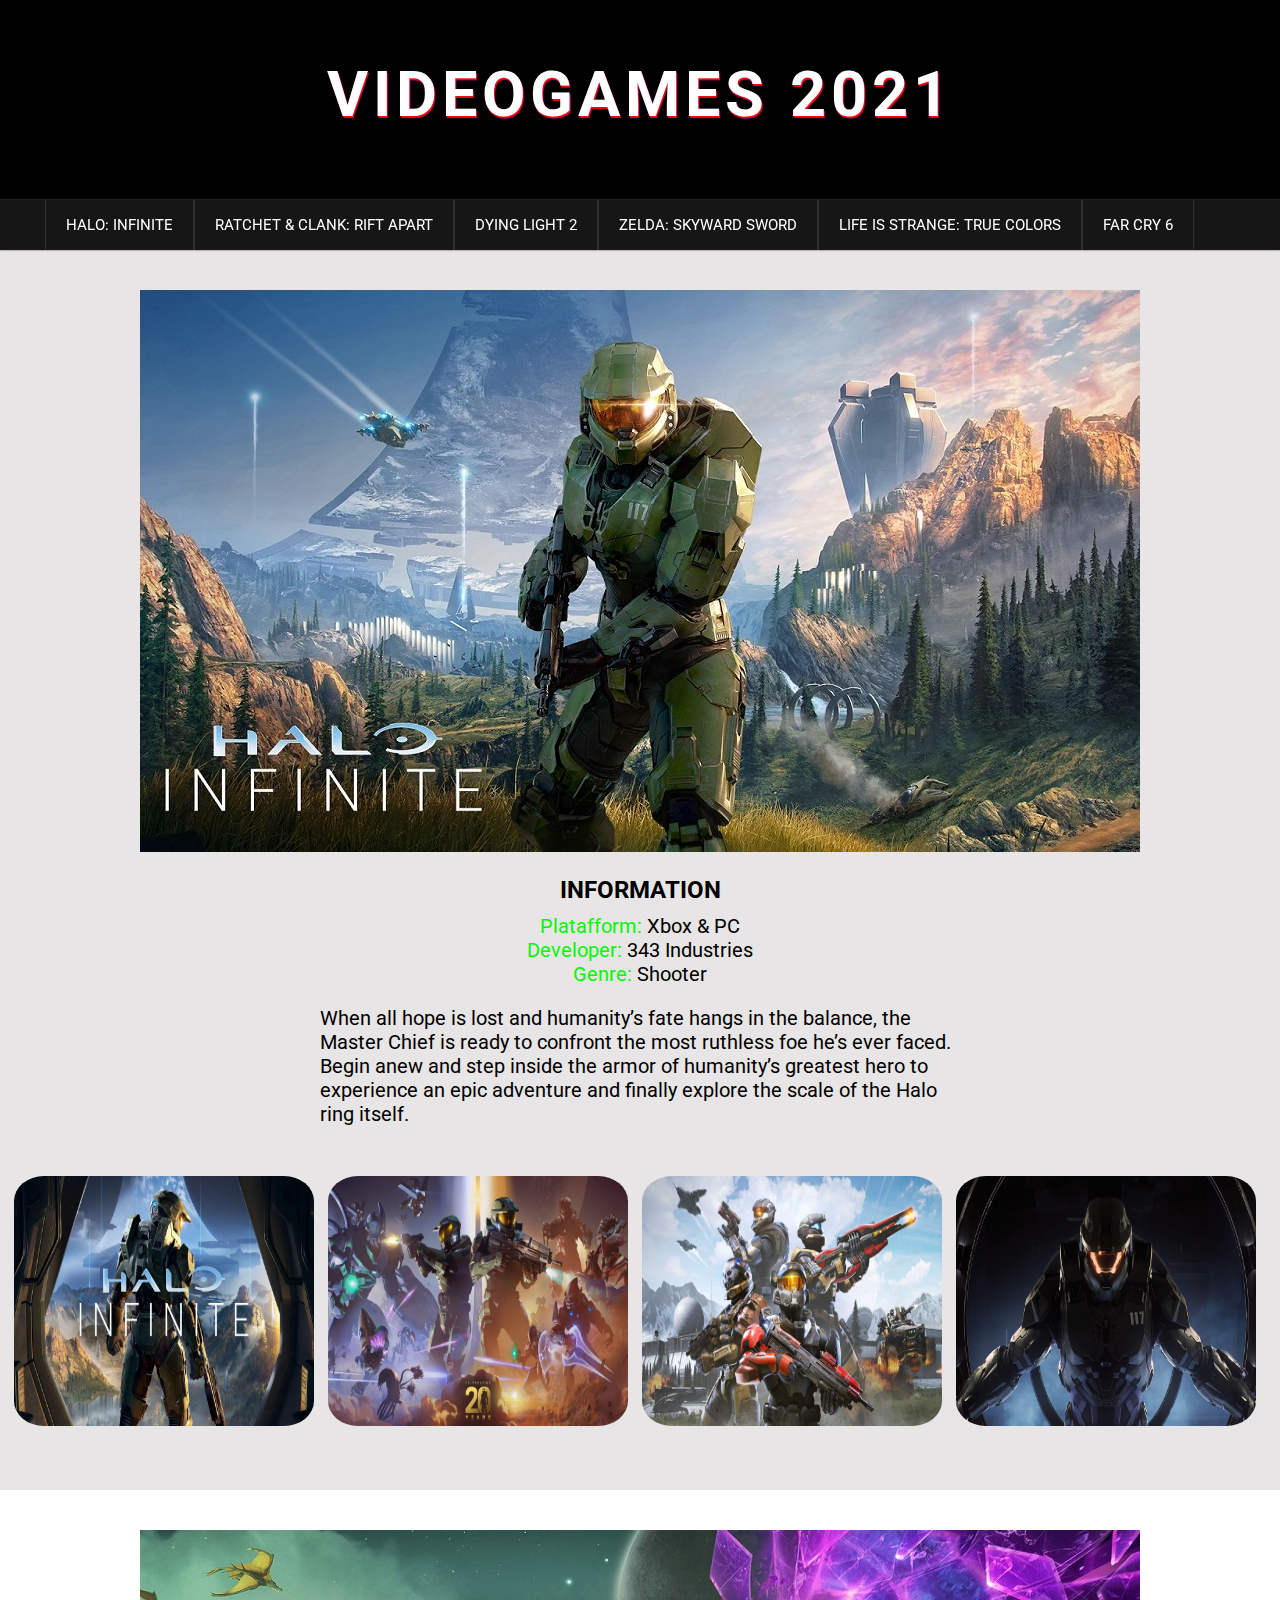
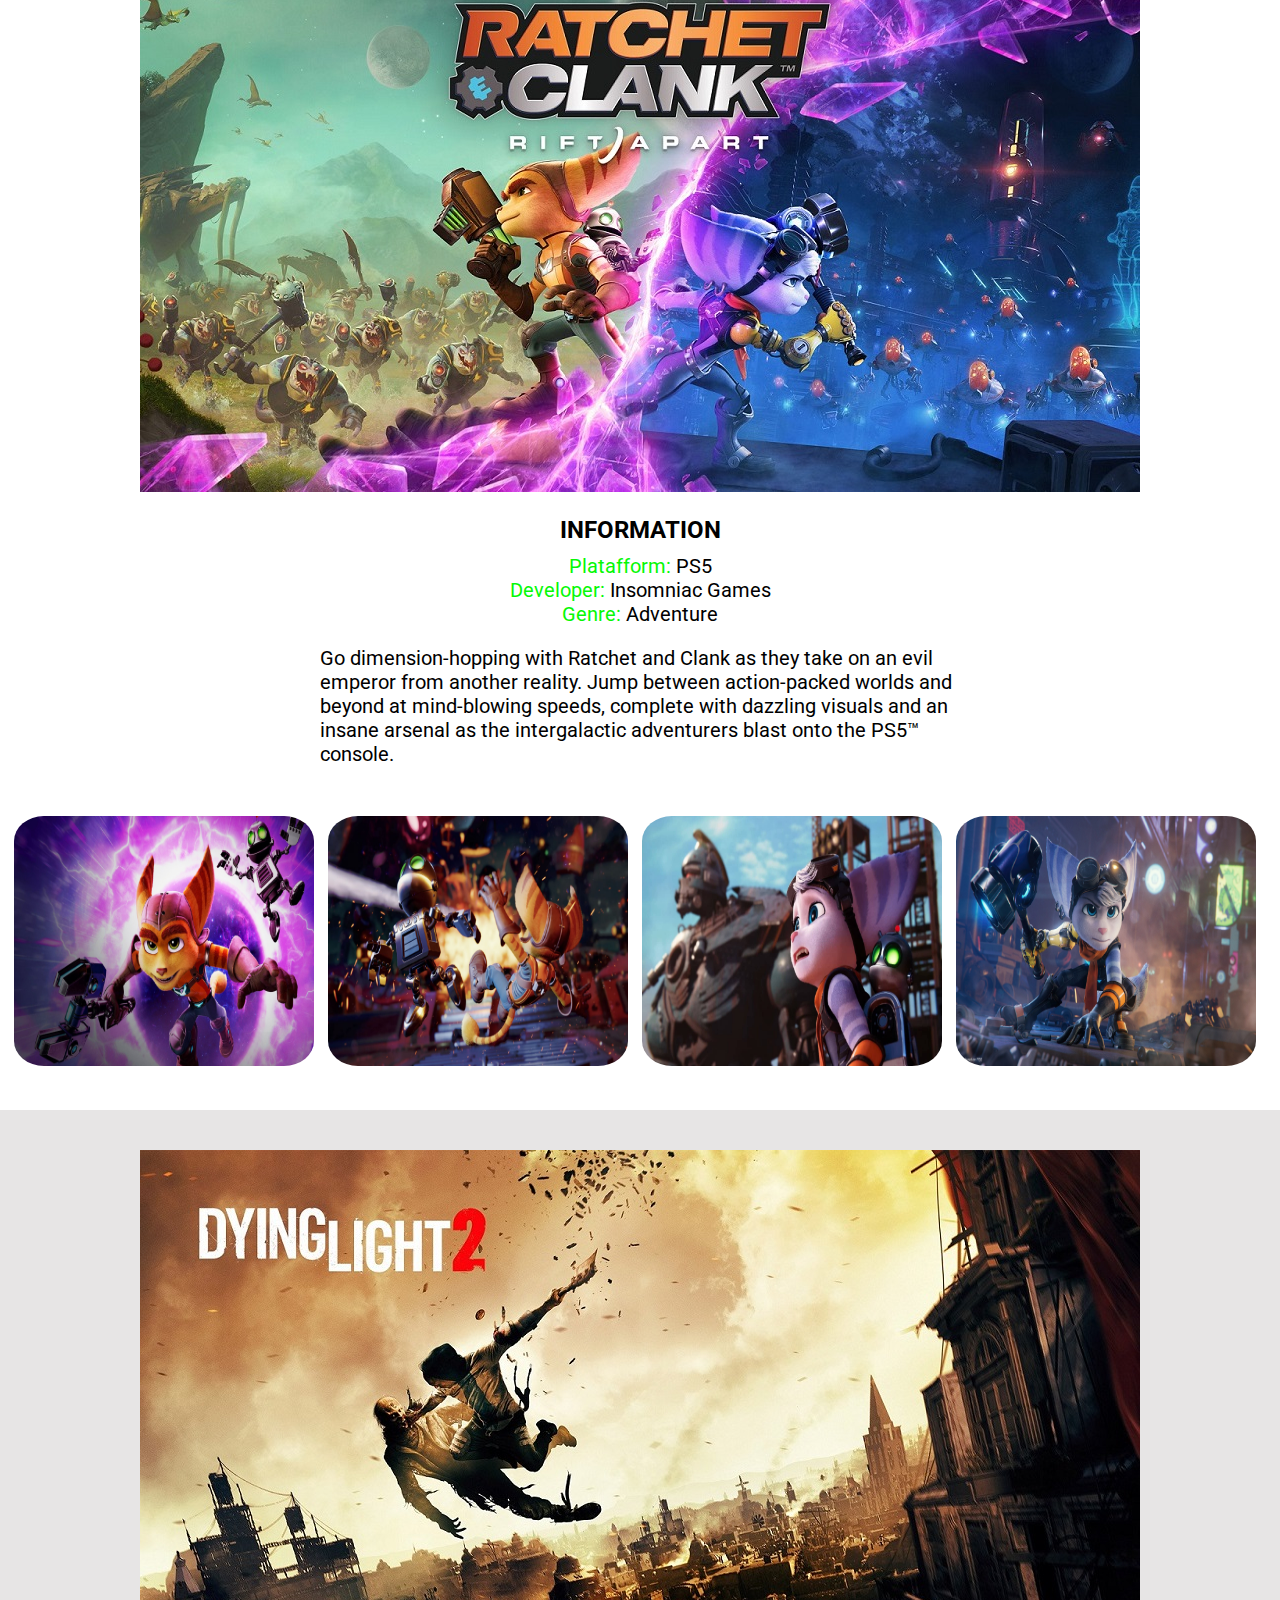
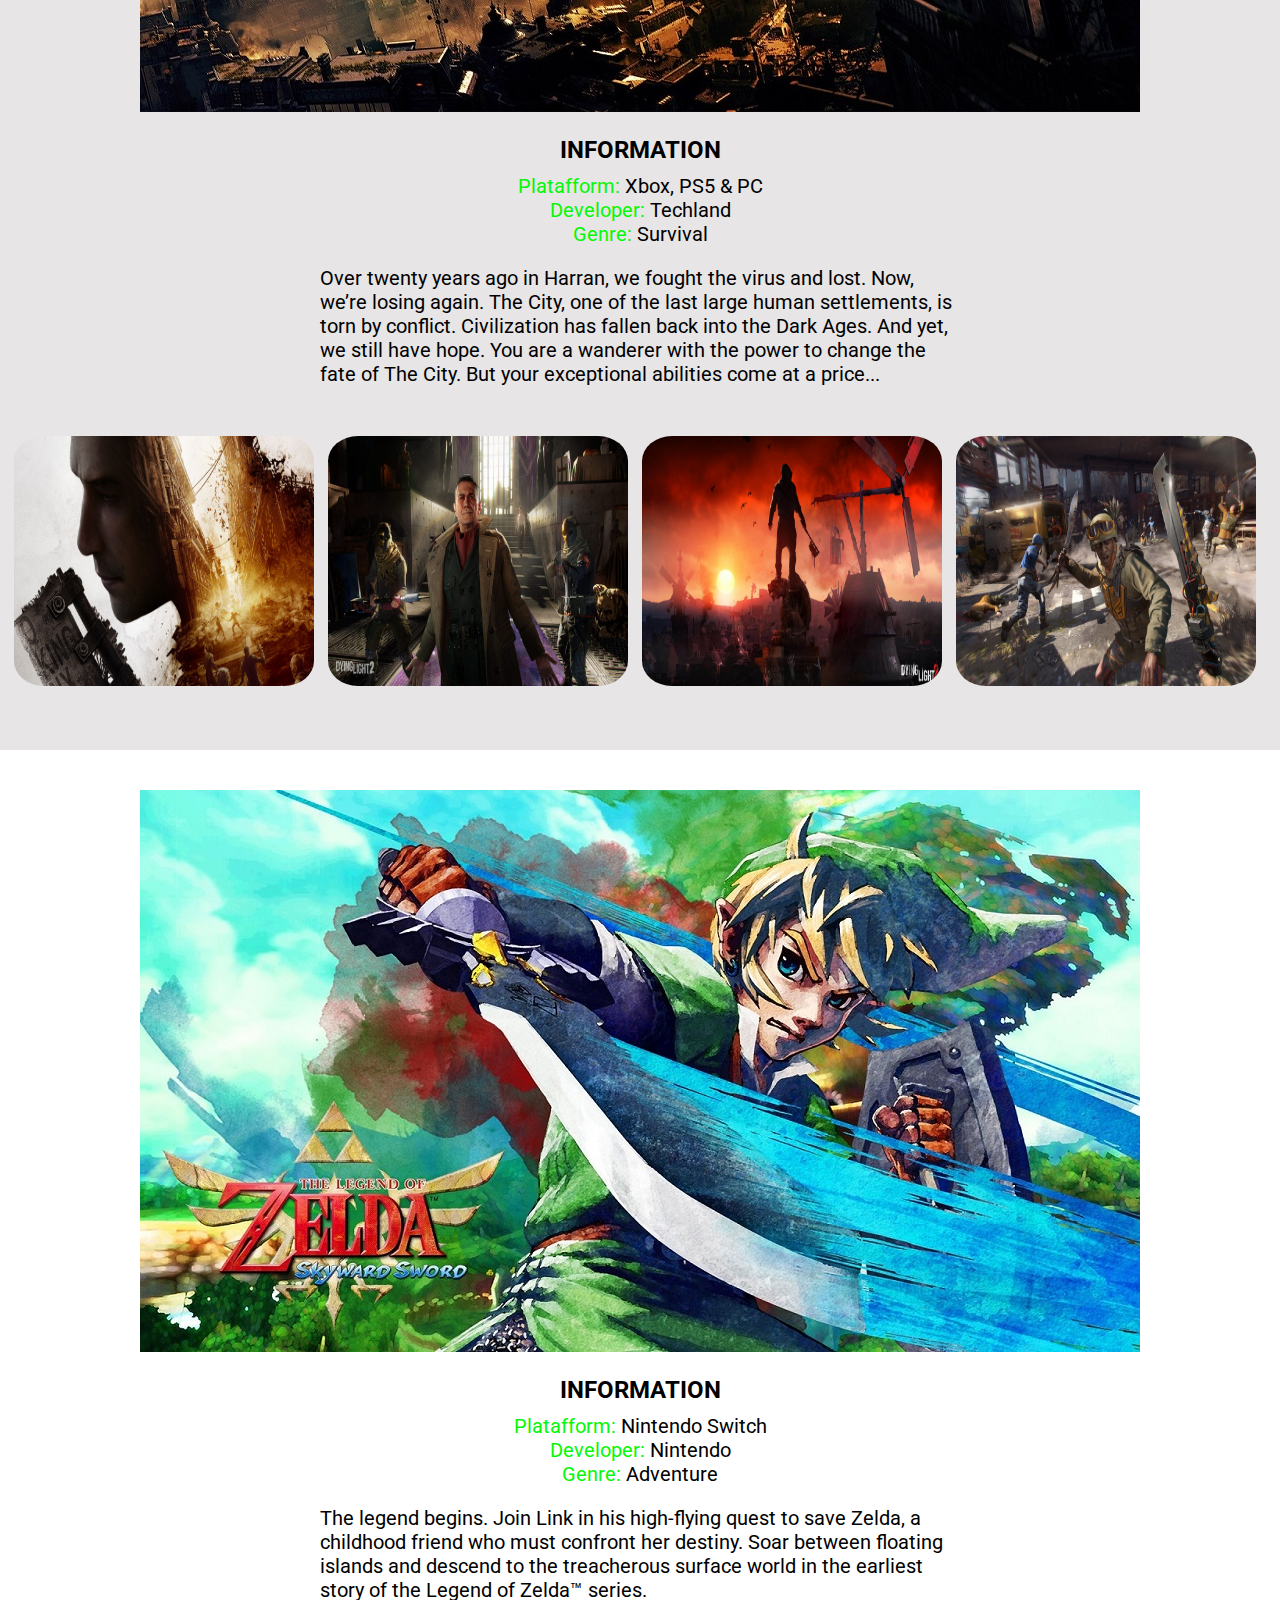
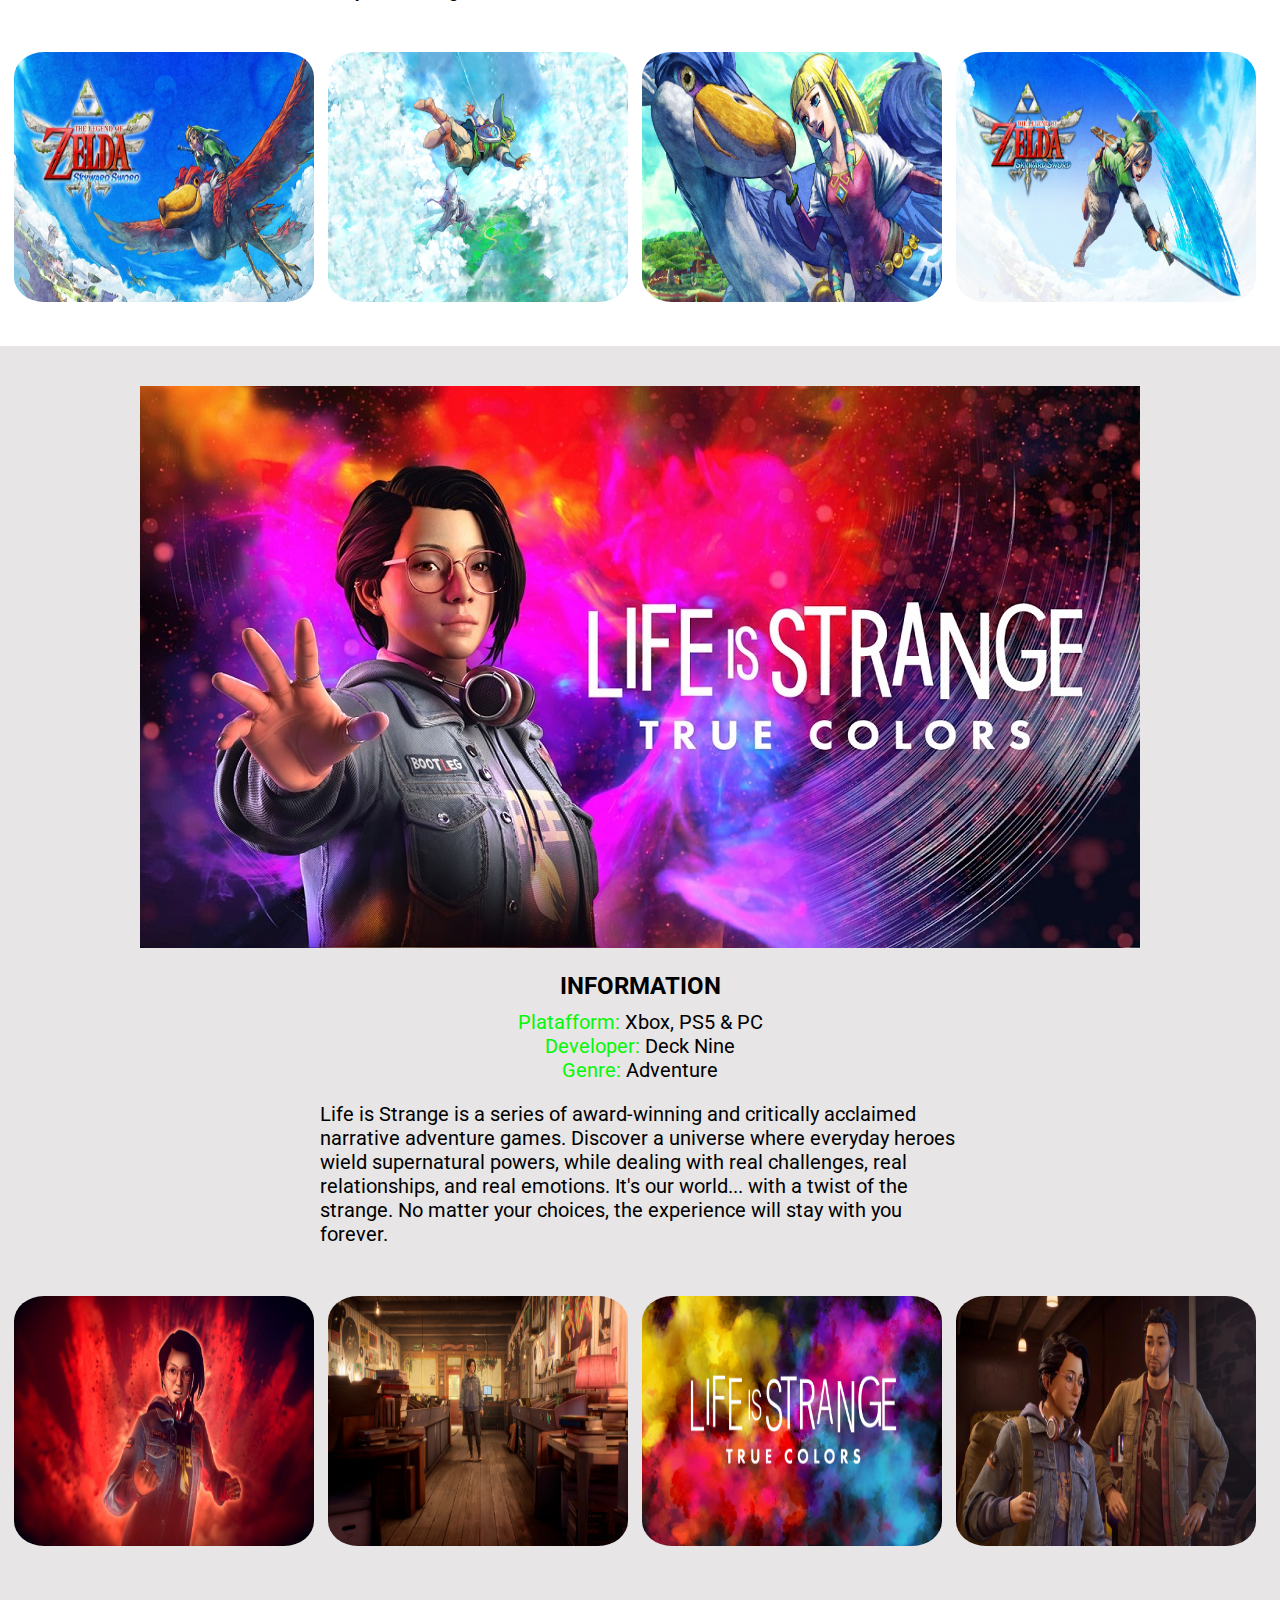
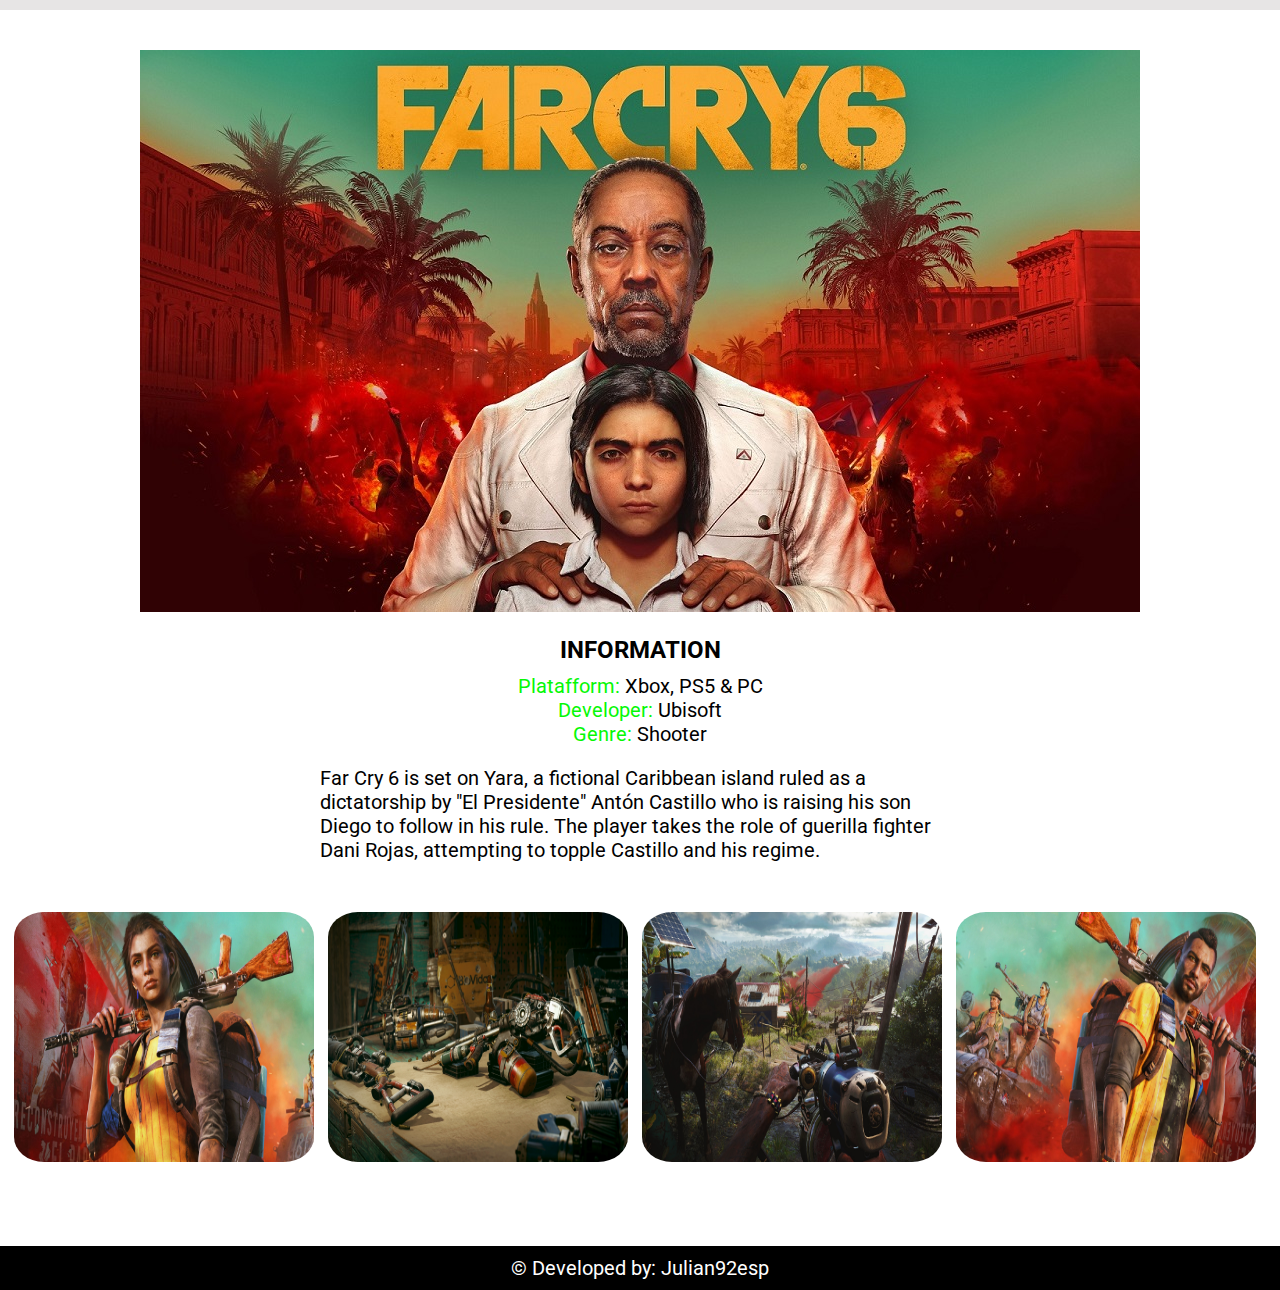
<file: index.html>
<!DOCTYPE html>
<html lang="en">
    <head>
        <meta charset="UTF-8" />
        <meta http-equiv="X-UA-Compatible" content="IE=edge" />
        <meta name="viewport" content="width=device-width, initial-scale=1.0" />
        <link rel="icon" type="image/png" href="assets/img/icon.jpeg" />
        <link rel="stylesheet" href="css/styles.css" />
        <link rel="preconnect" href="https://fonts.googleapis.com" />
        <link rel="preconnect" href="https://fonts.gstatic.com" crossorigin />
        <link
            href="https://fonts.googleapis.com/css2?family=Roboto:ital,wght@0,100;1,400&display=swap"
            rel="stylesheet"
        />
        <title>Videogames 2021</title>
    </head>
    <body>
        <!-- Start of the header  -->
        <header id="header">
            <h1><a href="gallery.html">Videogames 2021</a></h1>
        </header>
        <!-- End of the header -->
        <!-- Start of the nav -->
        <nav id="nav">
            <ul>
                <li><a href="#link1">Halo: Infinite</a></li>
                <li><a href="#link2">Ratchet & Clank: Rift Apart</a></li>
                <li><a href="#link3">Dying Light 2</a></li>
                <li><a href="#link4">Zelda: Skyward Sword</a></li>
                <li><a href="#link5">Life Is Strange: True Colors</a></li>
                <li><a href="#link6">Far Cry 6</a></li>
            </ul>
        </nav>
        <!-- End of the nav -->
        <!-- Start of the main content -->
        <main id="main-content">
            <!-- Halo -->
            <div class="games-grey">
                <div class="games_img">
                    <a
                        id="link1"
                        href="https://www.xbox.com/en-US/games/halo-infinite"
                        target="_blank"
                        ><img src="/assets/img/halo.jpg" alt="halo"
                    /></a>
                </div>
                <div class="games_information">
                    <h2>Information</h2>
                    <p class="game_label">
                        Platafform:
                        <span class="game_info">Xbox & PC</span>
                    </p>
                    <p class="game_label">
                        Developer:
                        <span class="game_info">343 Industries</span>
                    </p>
                    <p class="game_label">
                        Genre:
                        <span class="game_info">Shooter</span>
                    </p>
                    <p class="game_information">
                        When all hope is lost and humanity’s fate hangs in the
                        balance, the Master Chief is ready to confront the most
                        ruthless foe he’s ever faced. Begin anew and step inside
                        the armor of humanity’s greatest hero to experience an
                        epic adventure and finally explore the scale of the Halo
                        ring itself.
                    </p>
                </div>
                <div class="gallery">
                    <a href="assets/img/halo-infinite-b.jpg" target="_blank">
                        <img
                            src="assets/img/halo-infinite-b.jpg"
                            alt="halo"
                            width="300"
                            height="250"
                        />
                    </a>
                    <a href="assets/img/thumb-1920-1146463.jpg" target="_blank">
                        <img
                            src="assets/img/thumb-1920-1146463.jpg"
                            alt="halo"
                            width="300"
                            height="250"
                        />
                    </a>
                    <a href="assets/img/thumb-1920-1153170.jpg" target="_blank">
                        <img
                            src="assets/img/thumb-1920-1153170.jpg"
                            alt="halo"
                            width="300"
                            height="250"
                        />
                    </a>
                    <a
                        href="assets/img/halo-infinite-2020-dd-1920x1080.jpg"
                        target="_blank"
                    >
                        <img
                            src="assets/img/halo-infinite-2020-dd-1920x1080.jpg"
                            alt="halo"
                            width="300"
                            height="250"
                        />
                    </a>
                </div>
            </div>
            <!-- Ratchet -->
            <div class="games">
                <div class="games_img">
                    <a
                        id="link2"
                        href="https://insomniac.games/game/ratchet-clank-rift-apart/"
                        target="_blank"
                        ><img src="/assets/img/rift.jpg" alt="ratchet"
                    /></a>
                </div>
                <div class="games_information">
                    <h2>Information</h2>
                    <p class="game_label">
                        Platafform:
                        <span class="game_info">PS5</span>
                    </p>
                    <p class="game_label">
                        Developer:
                        <span class="game_info">Insomniac Games</span>
                    </p>
                    <p class="game_label">
                        Genre:
                        <span class="game_info">Adventure</span>
                    </p>
                    <p class="game_information">
                        Go dimension-hopping with Ratchet and Clank as they take
                        on an evil emperor from another reality. Jump between
                        action-packed worlds and beyond at mind-blowing speeds,
                        complete with dazzling visuals and an insane arsenal as
                        the intergalactic adventurers blast onto the PS5™
                        console.
                    </p>
                </div>
                <div class="gallery">
                    <a
                        href="assets/img/Ratchet-and-Clank-Rift-Apart-hero.jpg"
                        target="_blank"
                    >
                        <img
                            src="assets/img/Ratchet-and-Clank-Rift-Apart-hero.jpg"
                            alt="ratchet"
                            width="300"
                            height="250"
                        />
                    </a>
                    <a href="assets/img/5871157.jpg" target="_blank">
                        <img
                            src="assets/img/5871157.jpg"
                            alt="ratchet"
                            width="300"
                            height="250"
                        />
                    </a>
                    <a
                        href="assets/img/Ratchet-Clank-Rivet.jpg"
                        target="_blank"
                    >
                        <img
                            src="assets/img/Ratchet-Clank-Rivet.jpg"
                            alt="ratchet"
                            width="300"
                            height="250"
                        />
                    </a>
                    <a href="assets/img/ratchet3840x2160.jpg" target="_blank">
                        <img
                            src="assets/img/ratchet3840x2160.jpg"
                            alt="ratchet"
                            width="300"
                            height="250"
                        />
                    </a>
                </div>
            </div>
            <!-- Dying Light 2 -->
            <div class="games-grey">
                <div class="games_img">
                    <a
                        id="link3"
                        href="https://dl2.dyinglightgame.com/"
                        target="_blank"
                        ><img src="/assets/img/dying.jpg" alt="dying"
                    /></a>
                </div>
                <div class="games_information">
                    <h2>Information</h2>
                    <p class="game_label">
                        Platafform:
                        <span class="game_info">Xbox, PS5 & PC</span>
                    </p>
                    <p class="game_label">
                        Developer:
                        <span class="game_info">Techland</span>
                    </p>
                    <p class="game_label">
                        Genre:
                        <span class="game_info">Survival</span>
                    </p>
                    <p class="game_information">
                        Over twenty years ago in Harran, we fought the virus and
                        lost. Now, we’re losing again. The City, one of the last
                        large human settlements, is torn by conflict.
                        Civilization has fallen back into the Dark Ages. And
                        yet, we still have hope. You are a wanderer with the
                        power to change the fate of The City. But your
                        exceptional abilities come at a price...
                    </p>
                </div>
                <div class="gallery">
                    <a href="assets/img/dying-light-2.jpg" target="_blank">
                        <img
                            src="assets/img/dying-light-2.jpg"
                            alt="dying"
                            width="300"
                            height="250"
                        />
                    </a>
                    <a href="assets/img/dying-light-2_2.jpg" target="_blank">
                        <img
                            src="assets/img/dying-light-2_2.jpg"
                            alt="dying"
                            width="300"
                            height="250"
                        />
                    </a>
                    <a
                        href="assets/img/dying-light-2-uhdpaper.com-4K-7.jpg"
                        target="_blank"
                    >
                        <img
                            src="assets/img/dying-light-2-uhdpaper.com-4K-7.jpg"
                            alt="dying"
                            width="300"
                            height="250"
                        />
                    </a>
                    <a
                        href="assets/img/Dying-Light-2-4K-Wallpaper.jpg"
                        target="_blank"
                    >
                        <img
                            src="assets/img/Dying-Light-2-4K-Wallpaper.jpg"
                            alt="dying"
                            width="300"
                            height="250"
                        />
                    </a>
                </div>
            </div>
            <!-- Zelda -->
            <div class="games">
                <div class="games_img">
                    <a
                        id="link4"
                        href="https://www.zelda.com/skyward-sword-hd/"
                        target="_blank"
                    >
                        <img src="/assets/img/zelda.jpg" alt="zelda"
                    /></a>
                </div>
                <div class="games_information">
                    <h2>Information</h2>
                    <p class="game_label">
                        Platafform:
                        <span class="game_info">Nintendo Switch</span>
                    </p>
                    <p class="game_label">
                        Developer:
                        <span class="game_info">Nintendo</span>
                    </p>
                    <p class="game_label">
                        Genre:
                        <span class="game_info">Adventure</span>
                    </p>
                    <p class="game_information">
                        The legend begins. Join Link in his high-flying quest to
                        save Zelda, a childhood friend who must confront her
                        destiny. Soar between floating islands and descend to
                        the treacherous surface world in the earliest story of
                        the Legend of Zelda™ series.
                    </p>
                </div>
                <div class="gallery">
                    <a href="assets/img/zelda2hd.jpg" target="_blank">
                        <img
                            src="assets/img/zelda2hd.jpg"
                            alt="zelda"
                            width="300"
                            height="250"
                        />
                    </a>
                    <a href="assets/img/3317848.jpg" target="_blank">
                        <img
                            src="assets/img/3317848.jpg"
                            alt="zelda"
                            width="300"
                            height="250"
                        />
                    </a>
                    <a
                        href="assets/img/wallpaperflare.com_wallpaper.jpg"
                        target="_blank"
                    >
                        <img
                            src="assets/img/wallpaperflare.com_wallpaper.jpg"
                            alt="zelda"
                            width="300"
                            height="250"
                        />
                    </a>
                    <a href="assets/img/zelda-background-1.jpg" target="_blank">
                        <img
                            src="assets/img/zelda-background-1.jpg"
                            alt="zelda"
                            width="300"
                            height="250"
                        />
                    </a>
                </div>
            </div>
            <!-- Life is Strange -->
            <div class="games-grey">
                <div class="games_img">
                    <a
                        id="link5"
                        href="https://lifeisstrange.square-enix-games.com/en-gb/"
                        target="_blank"
                        ><img src="/assets/img/truecolor.jpg" alt="life"
                    /></a>
                </div>
                <div class="games_information">
                    <h2>Information</h2>
                    <p class="game_label">
                        Platafform:
                        <span class="game_info">Xbox, PS5 & PC</span>
                    </p>
                    <p class="game_label">
                        Developer:
                        <span class="game_info">Deck Nine</span>
                    </p>
                    <p class="game_label">
                        Genre:
                        <span class="game_info">Adventure</span>
                    </p>
                    <p class="game_information">
                        Life is Strange is a series of award-winning and
                        critically acclaimed narrative adventure games. Discover
                        a universe where everyday heroes wield supernatural
                        powers, while dealing with real challenges, real
                        relationships, and real emotions. It's our world... with
                        a twist of the strange. No matter your choices, the
                        experience will stay with you forever.
                    </p>
                </div>
                <div class="gallery">
                    <a href="assets/img/wp9359868.jpg" target="_blank">
                        <img
                            src="assets/img/wp9359868.jpg"
                            alt="colors"
                            width="300"
                            height="250"
                        />
                    </a>
                    <a href="assets/img/colorslis.jpg" target="_blank">
                        <img
                            src="assets/img/colorslis.jpg"
                            alt="colors"
                            width="300"
                            height="250"
                        />
                    </a>
                    <a href="assets/img/scape.jpg" target="_blank">
                        <img
                            src="assets/img/scape.jpg"
                            alt="colors"
                            width="300"
                            height="250"
                        />
                    </a>
                    <a
                        href="assets/img/lifeisstrangetruecolors.jpg"
                        target="_blank"
                    >
                        <img
                            src="assets/img/lifeisstrangetruecolors.jpg"
                            alt="colors"
                            width="300"
                            height="250"
                        />
                    </a>
                </div>
            </div>
            <!-- Far Cry 6 -->
            <div class="games">
                <div class="games_img">
                    <a
                        id="link6"
                        href="https://www.ubisoft.com/en-us/game/far-cry/far-cry-6"
                        target="_blank"
                        ><img src="/assets/img/farcry6.jpg" alt="farcry6"
                    /></a>
                </div>
                <div class="games_information">
                    <h2>Information</h2>
                    <p class="game_label">
                        Platafform:
                        <span class="game_info">Xbox, PS5 & PC</span>
                    </p>
                    <p class="game_label">
                        Developer:
                        <span class="game_info">Ubisoft</span>
                    </p>
                    <p class="game_label">
                        Genre:
                        <span class="game_info">Shooter</span>
                    </p>
                    <p class="game_information">
                        Far Cry 6 is set on Yara, a fictional Caribbean island
                        ruled as a dictatorship by "El Presidente" Antón
                        Castillo who is raising his son Diego to follow in his
                        rule. The player takes the role of guerilla fighter Dani
                        Rojas, attempting to topple Castillo and his regime.
                    </p>
                </div>
                <div class="gallery">
                    <a href="assets/img/f6soldier.jpg" target="_blank">
                        <img
                            src="assets/img/f6soldier.jpg"
                            alt="f6"
                            width="300"
                            height="250"
                        />
                    </a>
                    <a href="assets/img/croppedf6.jpg" target="_blank">
                        <img
                            src="assets/img/croppedf6.jpg"
                            alt="f6"
                            width="300"
                            height="250"
                        />
                    </a>
                    <a href="assets/img/f6gameplay.jpg" target="_blank">
                        <img
                            src="assets/img/f6gameplay.jpg"
                            alt="f6"
                            width="300"
                            height="250"
                        />
                    </a>
                    <a href="assets/img/Far-Cry-6-1.jpg" target="_blank">
                        <img
                            src="assets/img/Far-Cry-6-1.jpg"
                            alt="f6"
                            width="300"
                            height="250"
                        />
                    </a>
                </div>
            </div>
        </main>
        <!-- End of the main content -->
        <!-- Start of the footer -->
        <footer id="footer">
            <p>
                &copy; Developed by:
                <a href="#header">Julian92esp</a>
            </p>
        </footer>
        <!-- End of the footer -->
    </body>
</html>
</file>
<file: css/styles.css>
/* Master */
* {
    padding: 0px;
    margin: 0px;
    font-family: 'Roboto';
    scroll-behavior: smooth;
}
::-webkit-scrollbar {
    width: 13px;
}
::-webkit-scrollbar-track {
    background: rgb(54, 54, 54);
}
::-webkit-scrollbar-thumb {
    background: rgb(117, 117, 117);
    border-radius: 10px;
}
::-webkit-scrollbar-thumb:hover {
    background: rgb(8, 255, 21);
}
/* Header */
#header {
    width: 100%;
    height: 200px;
    background-color: rgb(0, 0, 0);
    margin: 0px auto;
}
#header h1 {
    text-align: center;
    text-transform: uppercase;
    letter-spacing: 5px;
    padding-top: 58px;
    font-size: 63px;
    text-shadow: 1px 2px 1px #05f805;
    transition: all 300ms;
}
#header h1:hover {
    text-shadow: 1px 2px 1px #f80505, 1px 2px 1px #0905f8;
}
#header a {
    text-decoration: none;
    color: white;
}
/* Navegation */
#nav {
    width: 100%;
    height: 50px;
    background-color: #161616;
    color: white;
    font-size: 15px;
    box-shadow: 0px 0px 2px rgb(92, 92, 92);
    position: -webkit-sticky;
    position: sticky;
    top: 0;
}
#nav ul {
    list-style: none;
    margin: 0px auto;
    width: 1190px; /* This widht could be change by %*/
}
#nav > ul > li {
    float: left;
    line-height: 50px;
    border-right: 1px solid #2f302f;
}
#nav > ul > li > a {
    display: block;
    color: white;
    padding-left: 20px;
    padding-right: 20px;
    text-decoration: none;
    text-transform: uppercase;
    transition: all 300ms;
}
#nav > ul > li > a:first-child {
    border-left: 1px solid #2f302f;
}
#nav > ul > li > a:hover {
    color: #ffffff;
    background-color: rgb(76, 190, 31);
    box-shadow: 0px 0px 4px gray inset;
}
/* Main Content */
#main-content p {
    font-size: 20px;
}
.games_img {
    text-align: center;
    margin-top: 20px;
    margin-bottom: 20px;
}
.game_information {
    margin-top: 20px;
    margin-bottom: 50px;
    width: 50%;
    margin-left: auto;
    margin-right: auto;
}
.game_label {
    color: #05f805;
    text-align: center;
    /* width: 50%; */
    margin-left: auto;
    margin-right: auto;
}
.game_info {
    color: black;
}
h2 {
    text-align: center;
    text-transform: uppercase;
    margin-top: 10px;
    margin-bottom: 10px;
    text-align: center;
}
.games {
    padding-top: 20px;
}
.games-grey {
    background-color: rgb(231, 229, 229);
    padding-top: 20px;
    padding-bottom: 20px;
}
.gallery {
    text-align: center;
    padding-bottom: 40px;
}
.gallery img {
    margin-right: 10px;
    border-radius: 10%;
}
.gallery img:hover {
    box-shadow: 5px 5px 5px rgba(6, 252, 47, 0.589);
    opacity: 0.96;
    transition: all 300ms;
}
.gallery a {
    text-decoration: none;
}
.videogallery {
    width: 100%;
    padding-top: 20px;
    display: block;
    text-align: center;
}
.videogallery video {
    padding: 10px;
}
/* Footer */
#footer {
    width: 100%;
    margin: 0 auto;
    text-align: center;
    margin-top: 40px;
    background-color: #000000;
    padding-top: 10px;
    padding-bottom: 10px;
    color: rgb(255, 255, 255);
    font-size: 20px;
}
#footer a {
    text-decoration: none;
    color: white;
}
#footer a:hover {
    color: #00ff15;
}
</file>
